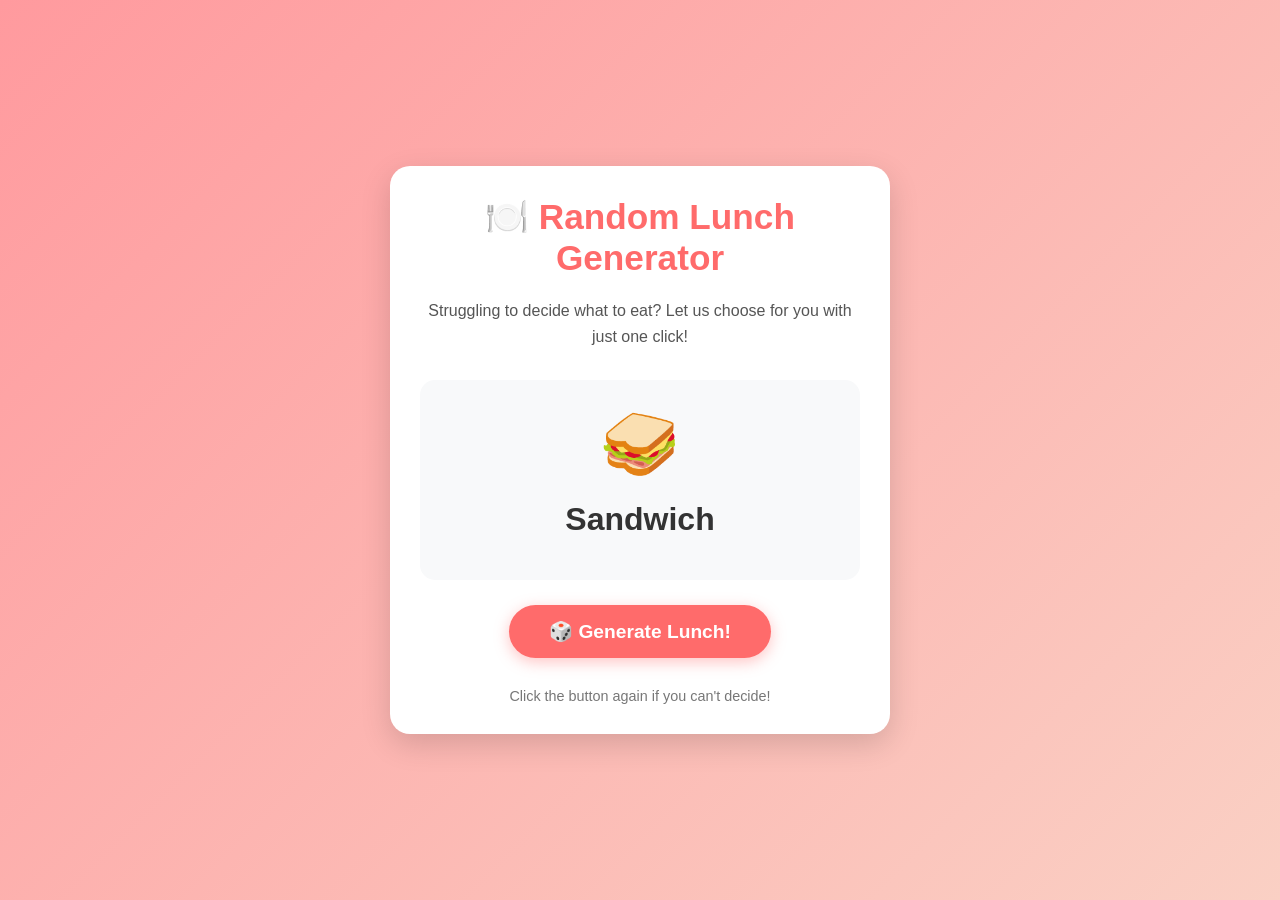
<file: index.html>
<!DOCTYPE html>
<html lang="en">
<head>
    <meta charset="UTF-8">
    <meta name="viewport" content="width=device-width, initial-scale=1.0">
    <title>Random Lunch Menu Generator</title>
    <style>
        * {
            margin: 0;
            padding: 0;
            box-sizing: border-box;
            font-family: 'Segoe UI', Tahoma, Geneva, Verdana, sans-serif;
        }

        body {
            background: linear-gradient(135deg, #ff9a9e 0%, #fad0c4 100%);
            min-height: 100vh;
            display: flex;
            justify-content: center;
            align-items: center;
            padding: 20px;
        }

        .container {
            background-color: white;
            border-radius: 20px;
            box-shadow: 0 10px 30px rgba(0, 0, 0, 0.15);
            width: 90%;
            max-width: 500px;
            padding: 30px;
            text-align: center;
        }

        h1 {
            color: #ff6b6b;
            margin-bottom: 20px;
            font-size: 2.2rem;
        }

        .description {
            color: #555;
            margin-bottom: 30px;
            line-height: 1.6;
        }

        .lunch-display {
            background-color: #f8f9fa;
            border-radius: 15px;
            padding: 30px;
            margin: 25px 0;
            min-height: 200px;
            display: flex;
            flex-direction: column;
            justify-content: center;
            align-items: center;
            transition: all 0.3s ease;
        }

        .food-icon {
            font-size: 4rem;
            margin-bottom: 15px;
            line-height: 1;
        }

        .food-name {
            font-size: 2rem;
            color: #333;
            font-weight: bold;
            margin: 10px 0;
        }

        .generate-btn {
            background-color: #ff6b6b;
            color: white;
            border: none;
            border-radius: 50px;
            padding: 15px 40px;
            font-size: 1.2rem;
            font-weight: bold;
            cursor: pointer;
            transition: all 0.3s ease;
            box-shadow: 0 4px 15px rgba(255, 107, 107, 0.4);
        }

        .generate-btn:hover {
            background-color: #ff5252;
            transform: translateY(-3px);
            box-shadow: 0 6px 20px rgba(255, 107, 107, 0.5);
        }

        .generate-btn:active {
            transform: translateY(0);
        }

        .generate-btn:disabled {
            opacity: 0.6;
            cursor: not-allowed;
            transform: none;
            box-shadow: 0 4px 15px rgba(255, 107, 107, 0.3);
        }

        .footer {
            margin-top: 30px;
            color: #777;
            font-size: 0.9rem;
        }

        @keyframes fadeIn {
            from { opacity: 0; transform: translateY(10px); }
            to { opacity: 1; transform: translateY(0); }
        }

        .fade-in {
            animation: fadeIn 0.5s ease forwards;
        }

        @media (max-width: 600px) {
            .container {
                padding: 20px;
            }

            h1 {
                font-size: 1.8rem;
            }

            .food-name {
                font-size: 1.6rem;
            }

            .generate-btn {
                padding: 12px 30px;
                font-size: 1.1rem;
            }
        }
    </style>
</head>
<body>
    <div class="container">
        <h1>🍽️ Random Lunch Generator</h1>
        <p class="description">Struggling to decide what to eat? Let us choose for you with just one click!</p>

        <div class="lunch-display">
            <div class="food-icon">❓</div>
            <div class="food-name">What's for lunch?</div>
        </div>

        <button class="generate-btn" id="generateBtn">🎲 Generate Lunch!</button>

        <p class="footer">Click the button again if you can't decide!</p>
    </div>

    <script>
        document.addEventListener('DOMContentLoaded', function() {
            const generateBtn = document.getElementById('generateBtn');
            const foodIcon = document.querySelector('.food-icon');
            const foodName = document.querySelector('.food-name');
            const lunchDisplay = document.querySelector('.lunch-display');

            // Array of lunch options: name and emoji live in one object.
            const lunchMenu = [
                { name: "Pizza",    emoji: "🍕" },
                { name: "Sushi",    emoji: "🍣" },
                { name: "Burger",   emoji: "🍔" },
                { name: "Salad",    emoji: "🥗" },
                { name: "Tacos",    emoji: "🌮" },
                { name: "Ramen",    emoji: "🍜" },
                { name: "Sandwich", emoji: "🥪" },
                { name: "Pasta",    emoji: "🍝" },
                { name: "Curry",    emoji: "🍛" },
                { name: "Steak",    emoji: "🥩" },
                { name: "Soup",     emoji: "🍲" },
                { name: "BBQ",      emoji: "🍖" }
            ];

            // Holds the pending timer so a new click can cancel the previous one.
            let pendingTimer = null;

            function generateRandomLunch() {
                // Cancel any show that is still waiting (prevents races on fast clicks).
                clearTimeout(pendingTimer);

                // Block the button while "Thinking..." is on screen.
                generateBtn.disabled = true;

                // Reset the entrance animation.
                lunchDisplay.classList.remove('fade-in');

                // Pick a random lunch option.
                const randomIndex = Math.floor(Math.random() * lunchMenu.length);
                const selectedLunch = lunchMenu[randomIndex];

                // Briefly show a loading state.
                foodIcon.textContent = "⏳";
                foodName.textContent = "Thinking...";

                // After a short delay, show the selected lunch.
                pendingTimer = setTimeout(() => {
                    foodIcon.textContent = selectedLunch.emoji;
                    foodName.textContent = selectedLunch.name;

                    // Force a reflow so the animation restarts every time.
                    void lunchDisplay.offsetWidth;
                    lunchDisplay.classList.add('fade-in');

                    // Re-enable the button once the result is shown.
                    generateBtn.disabled = false;
                    pendingTimer = null;
                }, 500);
            }

            generateBtn.addEventListener('click', generateRandomLunch);

            // Generate a random lunch on page load.
            generateRandomLunch();
        });
    </script>
</body>
</html>
</file>
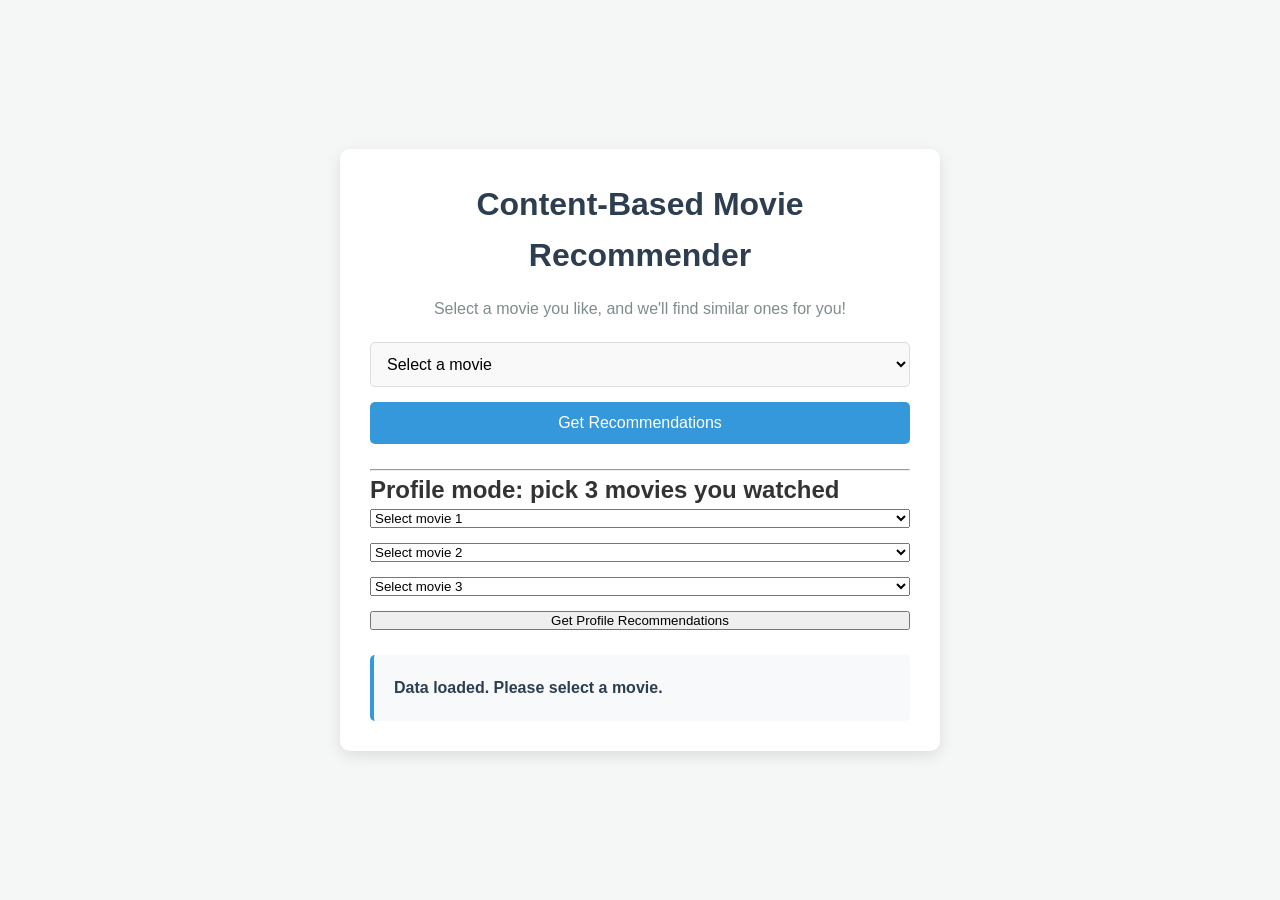
<file: week2/index.html>
<!DOCTYPE html>
<html lang="en">
<head>
    <meta charset="UTF-8">
    <meta name="viewport" content="width=device-width, initial-scale=1.0">
    <title>Content-Based Movie Recommender</title>
    <link rel="stylesheet" href="style.css">
</head>
<body>
    <div class="container">
        <h1>Content-Based Movie Recommender</h1>
        <p>Select a movie you like, and we'll find similar ones for you!</p>
        
        <div class="controls">
            <select id="movie-select">
                <option value="" disabled selected>Select a movie</option>
            </select>
            <button id="recommend-btn" onclick="getRecommendations()">Get Recommendations</button>
        </div>

        <hr>

        <h2>Profile mode: pick 3 movies you watched</h2>
        <div class="controls">
            <select id="profile-select-1">
                <option value="" disabled selected>Select movie 1</option>
            </select>
            <select id="profile-select-2">
                <option value="" disabled selected>Select movie 2</option>
            </select>
            <select id="profile-select-3">
                <option value="" disabled selected>Select movie 3</option>
            </select>
            <button id="profile-recommend-btn" onclick="getProfileRecommendations()">Get Profile Recommendations</button>
        </div>

        <div id="result-box">
            <p id="result">Please wait, loading data...</p>
        </div>
    </div>

    <script src="data.js"></script>
    <script src="script.js"></script>
</body>
</html>
</file>
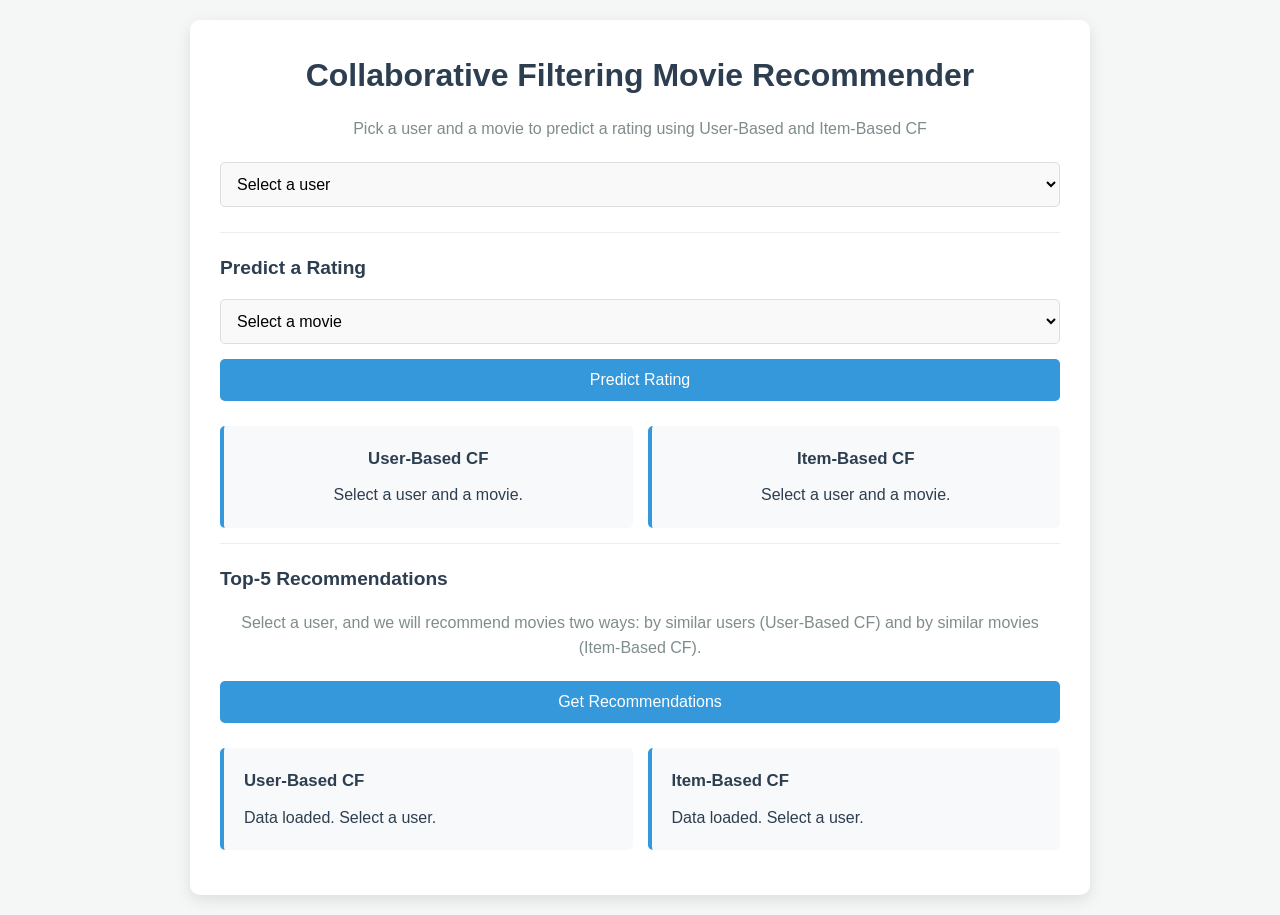
<file: week3/index.html>
<!DOCTYPE html>
<html lang="en">
<head>
    <meta charset="UTF-8">
    <meta name="viewport" content="width=device-width, initial-scale=1.0">
    <title>Collaborative Filtering Movie Recommender</title>
    <link rel="stylesheet" href="style.css">
</head>
<body>
    <div class="container">
        <h1>Collaborative Filtering Movie Recommender</h1>
        <p>Pick a user and a movie to predict a rating using User-Based and Item-Based CF</p>

        <div class="controls">
            <select id="user-select">
                <option value="" disabled selected>Select a user</option>
            </select>
        </div>

        <section class="block">
            <h2 class="block-title">Predict a Rating</h2>
            <div class="controls">
                <select id="movie-select">
                    <option value="" disabled selected>Select a movie</option>
                </select>
                <button id="predict-btn" onclick="predictRating()">Predict Rating</button>
            </div>

            <div id="prediction-box" class="two-columns">
                <div class="result-column prediction-card">
                    <h2>User-Based CF</h2>
                    <div id="user-based-prediction"><p>Select a user and a movie.</p></div>
                </div>
                <div class="result-column prediction-card">
                    <h2>Item-Based CF</h2>
                    <div id="item-based-prediction"><p>Select a user and a movie.</p></div>
                </div>
            </div>
        </section>

        <section class="block">
            <h2 class="block-title">Top-5 Recommendations</h2>
            <p>Select a user, and we will recommend movies two ways: by similar users (User-Based CF) and by similar movies (Item-Based CF).</p>
            <div class="controls">
                <button id="recommend-btn" onclick="getRecommendations()">Get Recommendations</button>
            </div>

            <div id="result-box" class="two-columns">
                <div class="result-column">
                    <h2>User-Based CF</h2>
                    <div id="user-based-result"><p>Please wait, loading data...</p></div>
                </div>
                <div class="result-column">
                    <h2>Item-Based CF</h2>
                    <div id="item-based-result"><p>Please wait, loading data...</p></div>
                </div>
            </div>
        </section>
    </div>

    <script src="data.js"></script>
    <script src="script.js"></script>
</body>
</html>
</file>
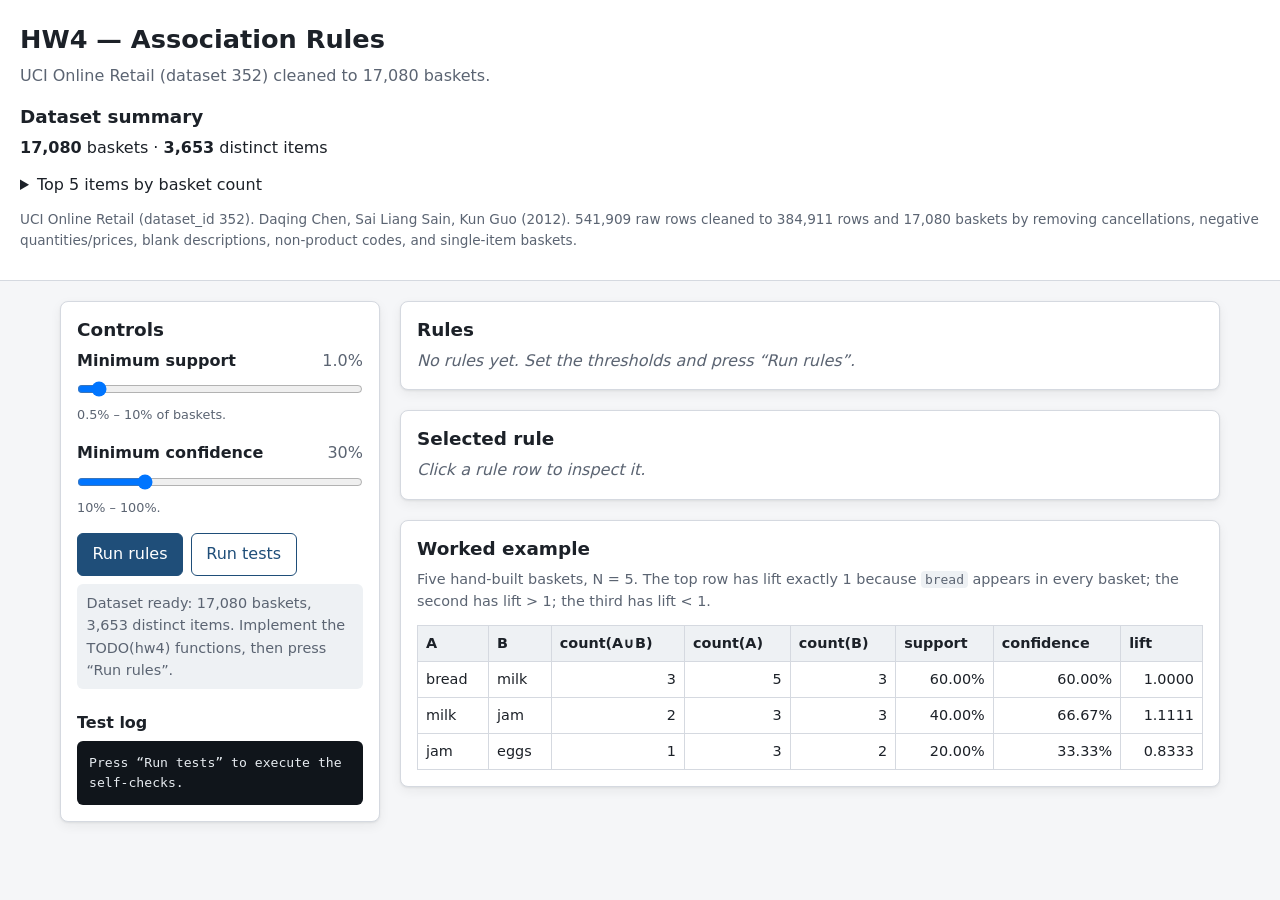
<file: week4/index.html>
<!DOCTYPE html>
<html lang="en">
<head>
  <meta charset="utf-8">
  <meta name="viewport" content="width=device-width, initial-scale=1">
  <title>HW4 — Association Rules</title>
  <link rel="stylesheet" href="style.css">
</head>
<body>
  <noscript>
    <p class="load-error">JavaScript required — please enable scripts for this directory and reload.</p>
  </noscript>
  <header class="site-header">
    <h1>HW4 — Association Rules</h1>
    <p class="subtitle">UCI Online Retail (dataset 352) cleaned to 17,080 baskets.</p>
    <section id="dataset-summary" aria-labelledby="dataset-summary-heading" class="summary">
      <h2 id="dataset-summary-heading">Dataset summary</h2>
      <div id="dataset-summary-body">
        <p class="empty-state">Loading dataset…</p>
      </div>
    </section>
  </header>

  <div class="layout">
    <aside class="sidebar" aria-labelledby="controls-heading">
      <h2 id="controls-heading">Controls</h2>

      <div class="control">
        <label for="min-support">
          Minimum support
          <output id="min-support-value" for="min-support">1.0%</output>
        </label>
        <input type="range" id="min-support" name="min-support"
               min="0.5" max="10" step="0.5" value="1"
               aria-describedby="min-support-hint">
        <p class="hint" id="min-support-hint">0.5% – 10% of baskets.</p>
      </div>

      <div class="control">
        <label for="min-confidence">
          Minimum confidence
          <output id="min-confidence-value" for="min-confidence">30%</output>
        </label>
        <input type="range" id="min-confidence" name="min-confidence"
               min="10" max="100" step="5" value="30"
               aria-describedby="min-confidence-hint">
        <p class="hint" id="min-confidence-hint">10% – 100%.</p>
      </div>

      <div class="button-row">
        <button type="button" id="run-rules">Run rules</button>
        <button type="button" id="run-tests" class="secondary">Run tests</button>
      </div>

      <p id="status" class="status" role="status" aria-live="polite">Loading…</p>

      <h3 id="test-log-heading">Test log</h3>
      <pre id="testLog" class="test-log" tabindex="0" aria-labelledby="test-log-heading">Press “Run tests” to execute the self-checks.</pre>
    </aside>

    <main>
      <section aria-labelledby="results-heading">
        <h2 id="results-heading">Rules</h2>
        <div id="results">
          <p class="empty-state">No rules yet. Set the thresholds and press “Run rules”.</p>
        </div>
      </section>

      <section aria-labelledby="detail-heading" class="panel">
        <h2 id="detail-heading">Selected rule</h2>
        <div id="rule-detail">
          <p class="empty-state">Click a rule row to inspect it.</p>
        </div>
      </section>

      <section aria-labelledby="example-heading" class="panel">
        <h2 id="example-heading">Worked example</h2>
        <div id="worked-example"></div>
      </section>
    </main>
  </div>

  <script src="transactions.js"></script>
  <script src="script.js"></script>
</body>
</html>
</file>
<file: week2/style.css>
* {
    margin: 0;
    padding: 0;
    box-sizing: border-box;
}

body {
    font-family: 'Helvetica', 'Arial', sans-serif;
    background-color: #f4f7f6;
    color: #333;
    line-height: 1.6;
    padding: 20px;
    display: flex;
    justify-content: center;
    align-items: center;
    min-height: 100vh;
}

.container {
    background-color: white;
    border-radius: 10px;
    box-shadow: 0 5px 15px rgba(0, 0, 0, 0.1);
    padding: 30px;
    width: 90%;
    max-width: 600px;
}

h1 {
    text-align: center;
    margin-bottom: 15px;
    color: #2c3e50;
}

p {
    text-align: center;
    margin-bottom: 20px;
    color: #7f8c8d;
}

.controls {
    display: flex;
    flex-direction: column;
    gap: 15px;
    margin-bottom: 25px;
}

#movie-select {
    padding: 12px;
    border: 1px solid #ddd;
    border-radius: 5px;
    font-size: 16px;
    background-color: #f9f9f9;
    transition: border-color 0.3s;
}

#movie-select:focus {
    border-color: #3498db;
    outline: none;
}

#recommend-btn {
    padding: 12px 20px;
    background-color: #3498db;
    color: white;
    border: none;
    border-radius: 5px;
    font-size: 16px;
    cursor: pointer;
    transition: background-color 0.3s;
}

#recommend-btn:hover {
    background-color: #2980b9;
}

#result-box {
    background-color: #f8f9fa;
    padding: 20px;
    border-radius: 5px;
    border-left: 4px solid #3498db;
}

#result {
    font-weight: bold;
    color: #2c3e50;
    text-align: left;
    margin: 0;
}

.loading {
    color: #7f8c8d;
    font-style: italic;
}

.error {
    color: #e74c3c;
}

.success {
    color: #27ae60;
}
</file>
<file: week3/style.css>
* {
    margin: 0;
    padding: 0;
    box-sizing: border-box;
}

body {
    font-family: 'Helvetica', 'Arial', sans-serif;
    background-color: #f4f7f6;
    color: #333;
    line-height: 1.6;
    padding: 20px;
    display: flex;
    justify-content: center;
    align-items: center;
    min-height: 100vh;
}

.container {
    background-color: white;
    border-radius: 10px;
    box-shadow: 0 5px 15px rgba(0, 0, 0, 0.1);
    padding: 30px;
    width: 90%;
    max-width: 900px;
}

h1 {
    text-align: center;
    margin-bottom: 15px;
    color: #2c3e50;
}

p {
    text-align: center;
    margin-bottom: 20px;
    color: #7f8c8d;
}

.controls {
    display: flex;
    flex-direction: column;
    gap: 15px;
    margin-bottom: 25px;
}

#user-select,
#movie-select {
    padding: 12px;
    border: 1px solid #ddd;
    border-radius: 5px;
    font-size: 16px;
    background-color: #f9f9f9;
    transition: border-color 0.3s;
}

#user-select:focus,
#movie-select:focus {
    border-color: #3498db;
    outline: none;
}

#recommend-btn,
#predict-btn {
    padding: 12px 20px;
    background-color: #3498db;
    color: white;
    border: none;
    border-radius: 5px;
    font-size: 16px;
    cursor: pointer;
    transition: background-color 0.3s;
}

#recommend-btn:hover,
#predict-btn:hover {
    background-color: #2980b9;
}

.two-columns {
    display: grid;
    grid-template-columns: 1fr 1fr;
    gap: 15px;
}

.result-column {
    background-color: #f8f9fa;
    padding: 20px;
    border-radius: 5px;
    border-left: 4px solid #3498db;
}

.result-column h2 {
    font-size: 1.05rem;
    color: #2c3e50;
    margin-bottom: 10px;
    text-align: left;
}

.result-column p,
.result-column ul {
    text-align: left;
    color: #2c3e50;
    margin: 0;
}

.result-column ul {
    padding-left: 20px;
}

@media (max-width: 640px) {
    .two-columns {
        grid-template-columns: 1fr;
    }
}

.error {
    color: #e74c3c;
}

.block {
    border-top: 1px solid #eee;
    padding-top: 20px;
    margin-top: 10px;
    margin-bottom: 15px;
}

.block-title {
    font-size: 1.2rem;
    color: #2c3e50;
    margin-bottom: 15px;
}

.result-column ol {
    padding-left: 20px;
}

.result-column li {
    margin-bottom: 8px;
}

.result-column .intro {
    margin-bottom: 10px;
    font-weight: bold;
}

.rec-title {
    display: block;
}

.rec-meta {
    display: block;
    font-size: 0.85rem;
    color: #7f8c8d;
}

.prediction-card {
    text-align: center;
}

.prediction-card h2,
.prediction-card p {
    text-align: center;
}

.big-score {
    font-size: 3rem;
    font-weight: bold;
    color: #3498db;
    line-height: 1.1;
}

.prediction-card .label {
    font-size: 0.9rem;
    text-transform: uppercase;
    letter-spacing: 1px;
    color: #7f8c8d;
}

.prediction-card .support,
.prediction-card .actual {
    margin-top: 8px;
    font-size: 0.9rem;
}

.prediction-card .actual {
    font-weight: bold;
}

.prediction-card .no-prediction {
    color: #e67e22;
    font-weight: bold;
}

.warning {
    color: #e67e22;
}
</file>
<file: week4/style.css>
/* week4/style.css — HW4 association-rules starter.
   Clean neutral palette, readable type, tabular numbers, single column < 700px. */

:root {
  --bg: #f5f6f8;
  --surface: #ffffff;
  --border: #d5d9e0;
  --text: #1c2128;
  --muted: #5b6472;
  --accent: #1f4e79;
  --accent-contrast: #ffffff;
  --warning: #7a4b00;
  --warning-bg: #fff5e0;
  --focus: #b4530a;
  --shadow: 0 1px 2px rgba(28, 33, 40, 0.08), 0 4px 12px rgba(28, 33, 40, 0.06);
  --radius: 8px;
}

*,
*::before,
*::after {
  box-sizing: border-box;
}

html {
  font-size: 16px;
}

body {
  margin: 0;
  background: var(--bg);
  color: var(--text);
  font-family: system-ui, -apple-system, "Segoe UI", Roboto, Helvetica, Arial, sans-serif;
  font-size: 1rem;
  line-height: 1.55;
}

h1, h2, h3 {
  line-height: 1.25;
  margin: 0 0 0.5rem;
}

h1 { font-size: 1.6rem; }
h2 { font-size: 1.15rem; margin-top: 0; }
h3 { font-size: 1rem; margin-top: 1.5rem; }

p { margin: 0 0 0.75rem; }

code {
  font-family: ui-monospace, SFMono-Regular, Menlo, Consolas, monospace;
  font-size: 0.9em;
  background: #eef1f4;
  padding: 0.05em 0.3em;
  border-radius: 4px;
}

/* --- layout ------------------------------------------------------------- */

.site-header {
  background: var(--surface);
  border-bottom: 1px solid var(--border);
  padding: 1.5rem 1.25rem 1rem;
}

.subtitle {
  color: var(--muted);
  margin-bottom: 1rem;
}

.layout {
  display: grid;
  grid-template-columns: minmax(260px, 320px) minmax(0, 1fr);
  gap: 1.25rem;
  max-width: 1200px;
  margin: 0 auto;
  padding: 1.25rem;
  align-items: start;
}

.sidebar {
  position: sticky;
  top: 1.25rem;
  background: var(--surface);
  border: 1px solid var(--border);
  border-radius: var(--radius);
  box-shadow: var(--shadow);
  padding: 1rem;
}

main {
  display: flex;
  flex-direction: column;
  gap: 1.25rem;
  min-width: 0;
}

.panel,
section[aria-labelledby="results-heading"] {
  background: var(--surface);
  border: 1px solid var(--border);
  border-radius: var(--radius);
  box-shadow: var(--shadow);
  padding: 1rem;
}

.summary {
  margin-top: 0.5rem;
}

.summary-line {
  font-variant-numeric: tabular-nums;
}

.provenance {
  color: var(--muted);
  font-size: 0.85rem;
  margin-top: 0.75rem;
}

/* --- controls ----------------------------------------------------------- */

.control {
  margin-bottom: 1rem;
}

.control label {
  display: flex;
  justify-content: space-between;
  gap: 0.5rem;
  font-weight: 600;
  margin-bottom: 0.25rem;
}

.control output {
  font-variant-numeric: tabular-nums;
  font-weight: 400;
  color: var(--muted);
}

.control input[type="range"] {
  width: 100%;
  margin: 0.25rem 0;
}

.hint {
  color: var(--muted);
  font-size: 0.8rem;
  margin: 0;
}

.button-row {
  display: flex;
  flex-wrap: wrap;
  gap: 0.5rem;
  margin: 0.5rem 0;
}

button {
  font: inherit;
  padding: 0.5rem 0.9rem;
  border: 1px solid var(--accent);
  border-radius: 6px;
  background: var(--accent);
  color: var(--accent-contrast);
  cursor: pointer;
}

button.secondary {
  background: var(--surface);
  color: var(--accent);
}

button:hover {
  filter: brightness(0.94);
}

:focus-visible {
  outline: 3px solid var(--focus);
  outline-offset: 2px;
}

input[type="range"]:focus-visible {
  outline: 3px solid var(--focus);
  outline-offset: 4px;
}

.status {
  background: #eef1f4;
  border-radius: 6px;
  padding: 0.5rem 0.6rem;
  font-size: 0.9rem;
  color: var(--muted);
  min-height: 2.5rem;
}

.test-log {
  background: #10151b;
  color: #e6ebf0;
  border-radius: 6px;
  padding: 0.75rem;
  font-family: ui-monospace, SFMono-Regular, Menlo, Consolas, monospace;
  font-size: 0.82rem;
  line-height: 1.5;
  white-space: pre-wrap;
  max-height: 22rem;
  overflow: auto;
  margin: 0;
}

/* --- tables ------------------------------------------------------------- */

.data-table {
  width: 100%;
  border-collapse: collapse;
  font-size: 0.9rem;
  font-variant-numeric: tabular-nums;
  margin-top: 0.5rem;
}

.data-table th,
.data-table td {
  border: 1px solid var(--border);
  padding: 0.4rem 0.5rem;
  text-align: left;
  vertical-align: top;
}

.data-table th {
  background: #eef1f4;
  font-weight: 600;
}

.data-table td.num,
.data-table th.num {
  text-align: right;
  font-variant-numeric: tabular-nums;
}

.rules-table tbody tr {
  cursor: pointer;
}

.rules-table tbody tr:hover,
.rules-table tbody tr:focus-visible {
  background: #eef4fa;
}

.results-count {
  color: var(--muted);
  font-size: 0.9rem;
  margin: 0;
}

.empty-state {
  color: var(--muted);
  font-style: italic;
  margin: 0;
}

/* --- rule detail -------------------------------------------------------- */

.rule-metrics {
  display: grid;
  grid-template-columns: max-content minmax(0, 1fr);
  gap: 0.25rem 1rem;
  margin: 0 0 0.75rem;
}

.rule-metrics dt {
  font-weight: 600;
}

.rule-metrics dd {
  margin: 0;
  font-variant-numeric: tabular-nums;
}

.comparison {
  background: #eef4fa;
  border-radius: 6px;
  padding: 0.5rem 0.6rem;
  font-size: 0.9rem;
}

.warning {
  background: var(--warning-bg);
  color: var(--warning);
  border-radius: 6px;
  padding: 0.5rem 0.6rem;
  font-size: 0.9rem;
}

.worked-example-intro {
  color: var(--muted);
  font-size: 0.9rem;
}

/* --- responsive --------------------------------------------------------- */

@media (max-width: 700px) {
  .layout {
    grid-template-columns: 1fr;
    padding: 0.75rem;
  }

  .sidebar {
    position: static;
  }
}
</file>
